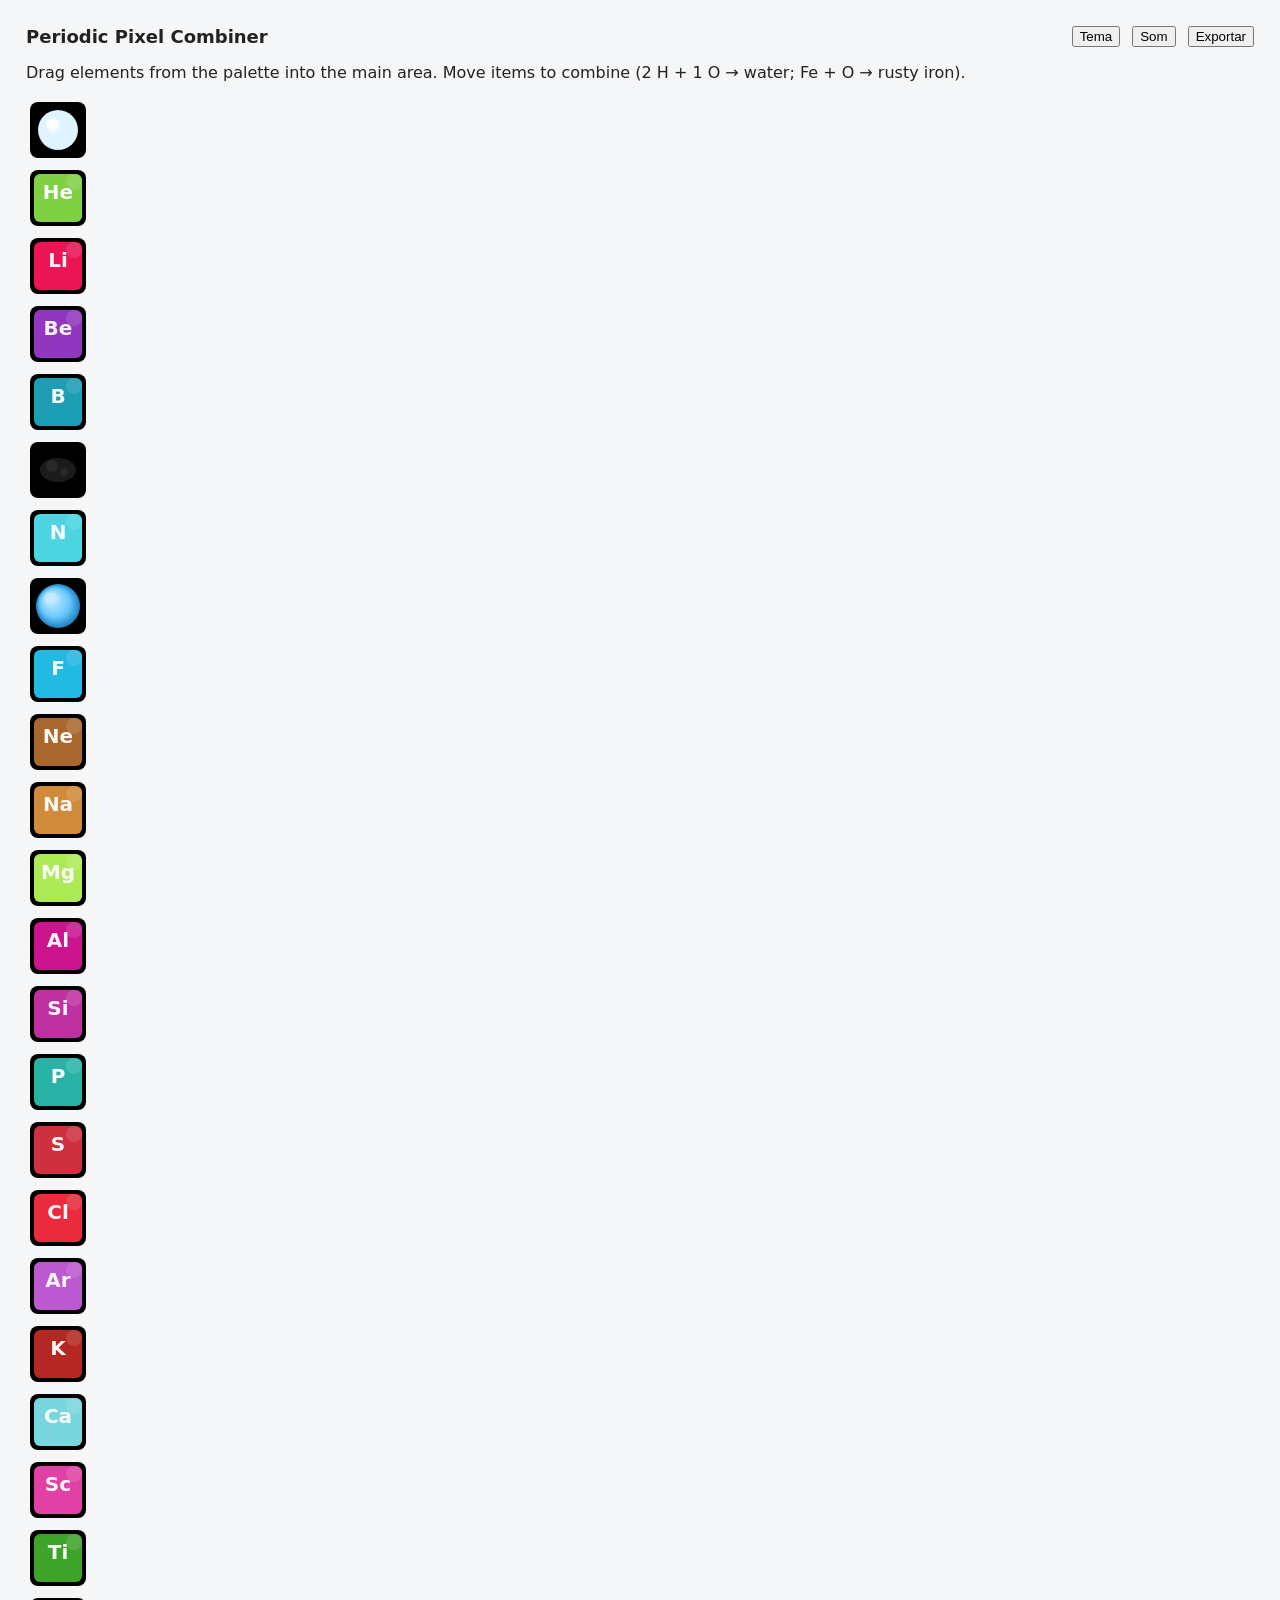
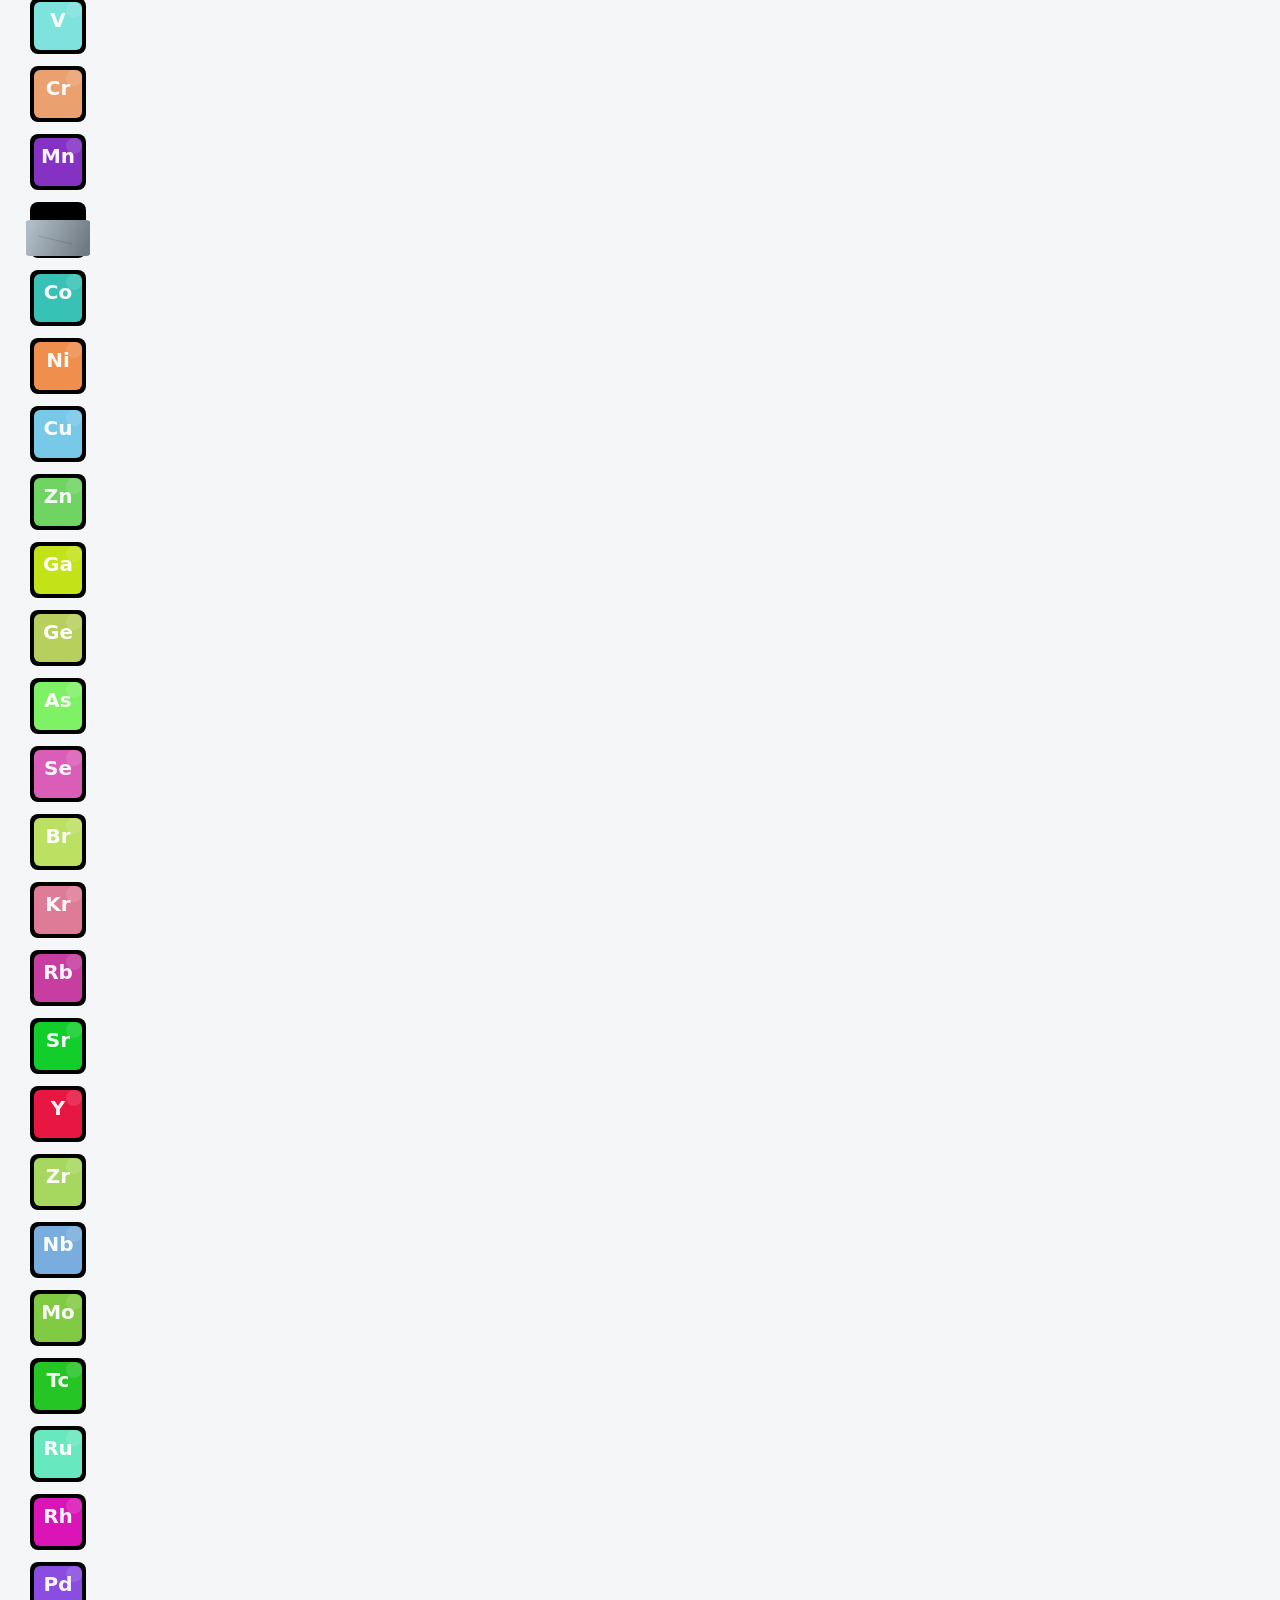
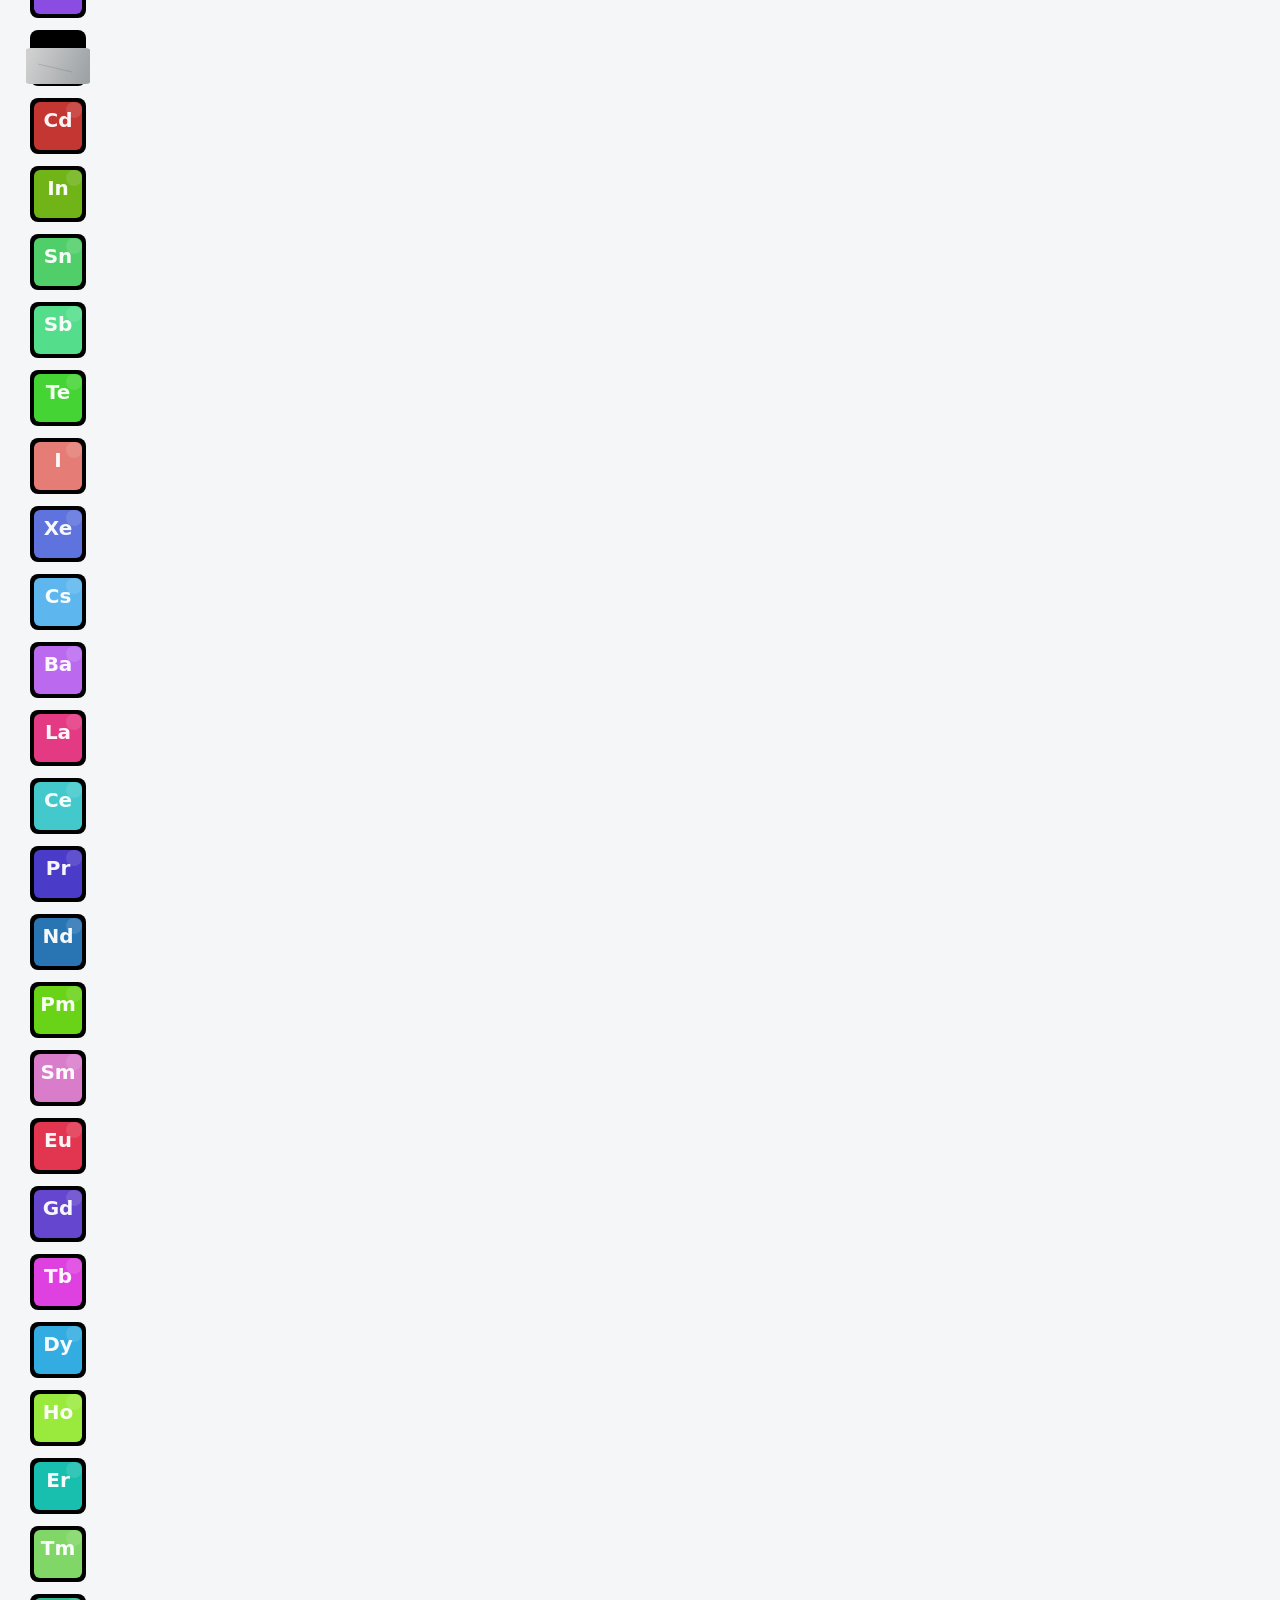
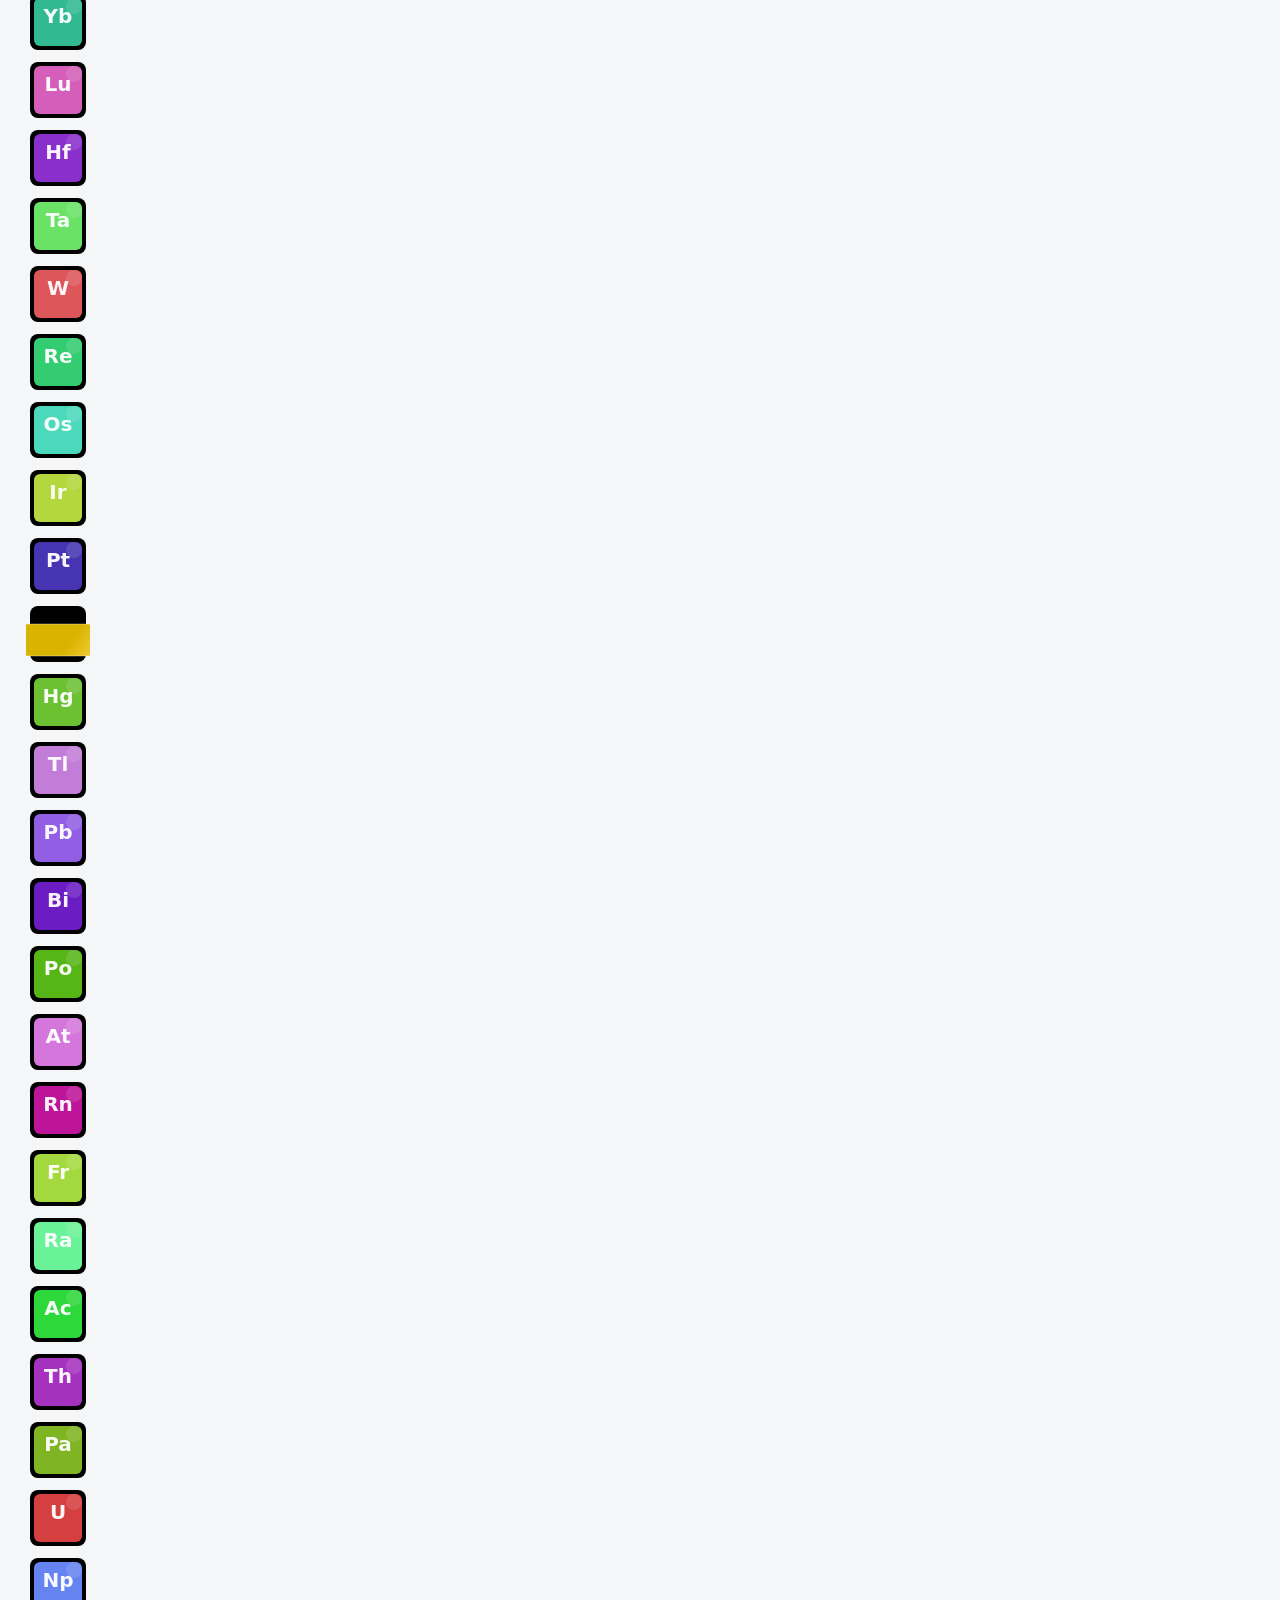
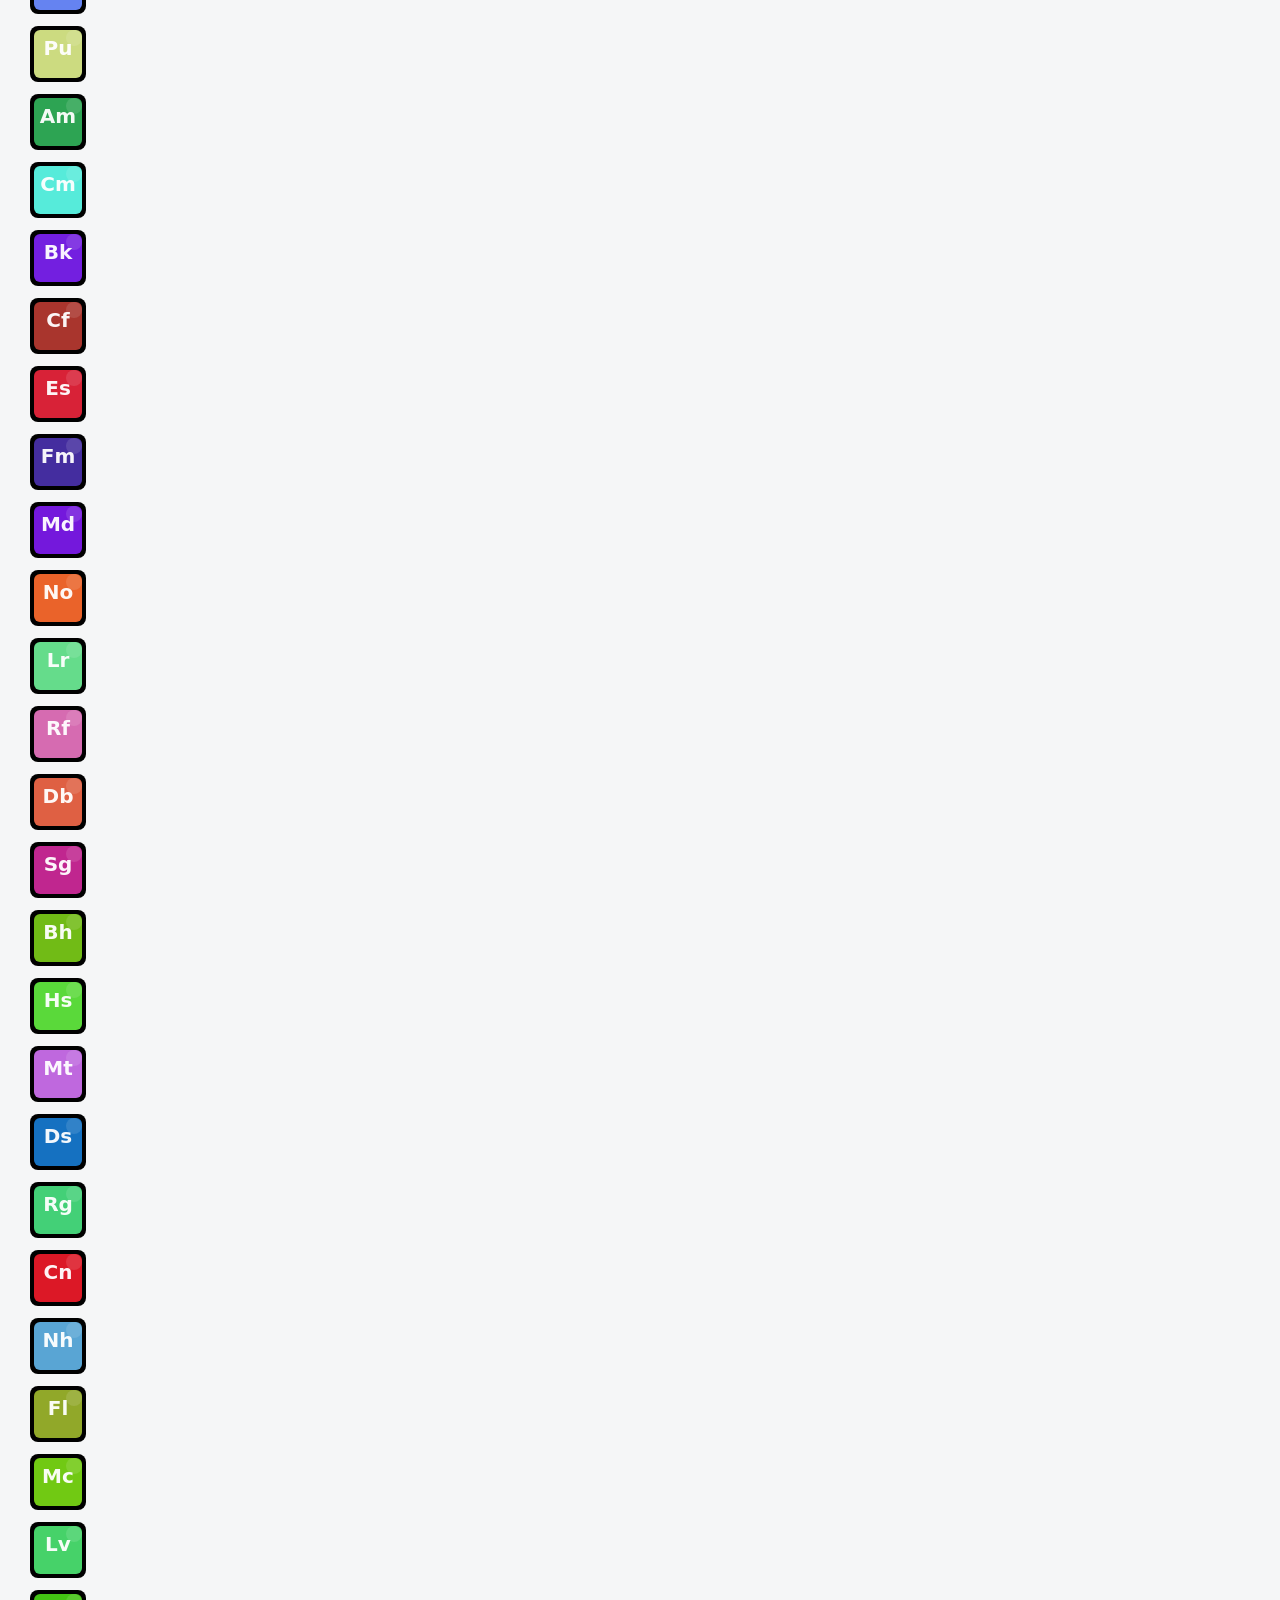
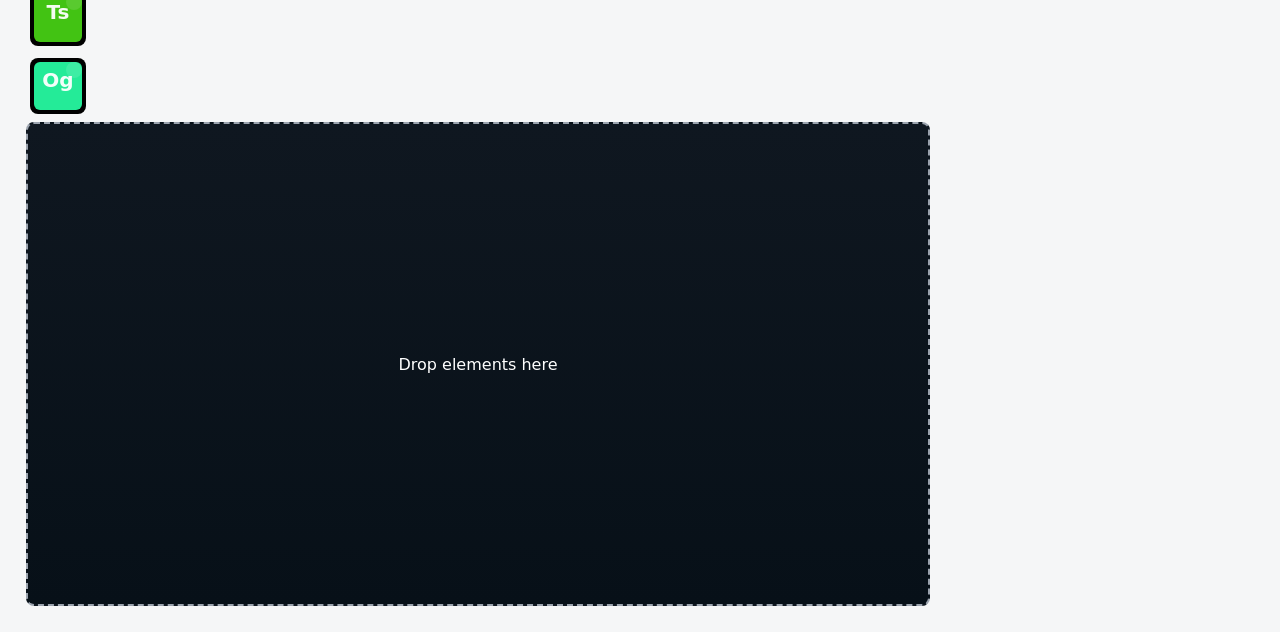
<file: index.html>
<!doctype html>
<html>
<head>
  <meta charset="utf-8" />
  <title>Periodic Pixel Combiner - Demo</title>
  <meta name="viewport" content="width=device-width,initial-scale=1" />
  <!-- Use the src stylesheet required by the drag/drop module -->
  <link rel="stylesheet" href="src/styles.css" />
</head>
<body>
  <header style="display:flex;align-items:center;gap:12px;margin-bottom:12px;">
    <h1 style="margin:0;font-size:18px">Periodic Pixel Combiner</h1>
    <div style="flex:1"></div>
    <button id="themeToggle" class="btn ghost">Tema</button>
    <button id="soundToggle" class="btn ghost">Som</button>
    <button id="exportBtn" class="btn">Exportar</button>
  </header>

  <p>Drag elements from the palette into the main area. Move items to combine (2 H + 1 O → water; Fe + O → rusty iron).</p>

  <div id="palette" class="palette" aria-label="Element palette"></div>

  <div id="main" class="main" aria-label="Drop area">Drop elements here</div>

  <!-- load the drag/drop module (must be served over HTTP for modules to load) -->
  <script type="module" src="src/drag-drop.js" defer></script>
</body>
</html>
</file>
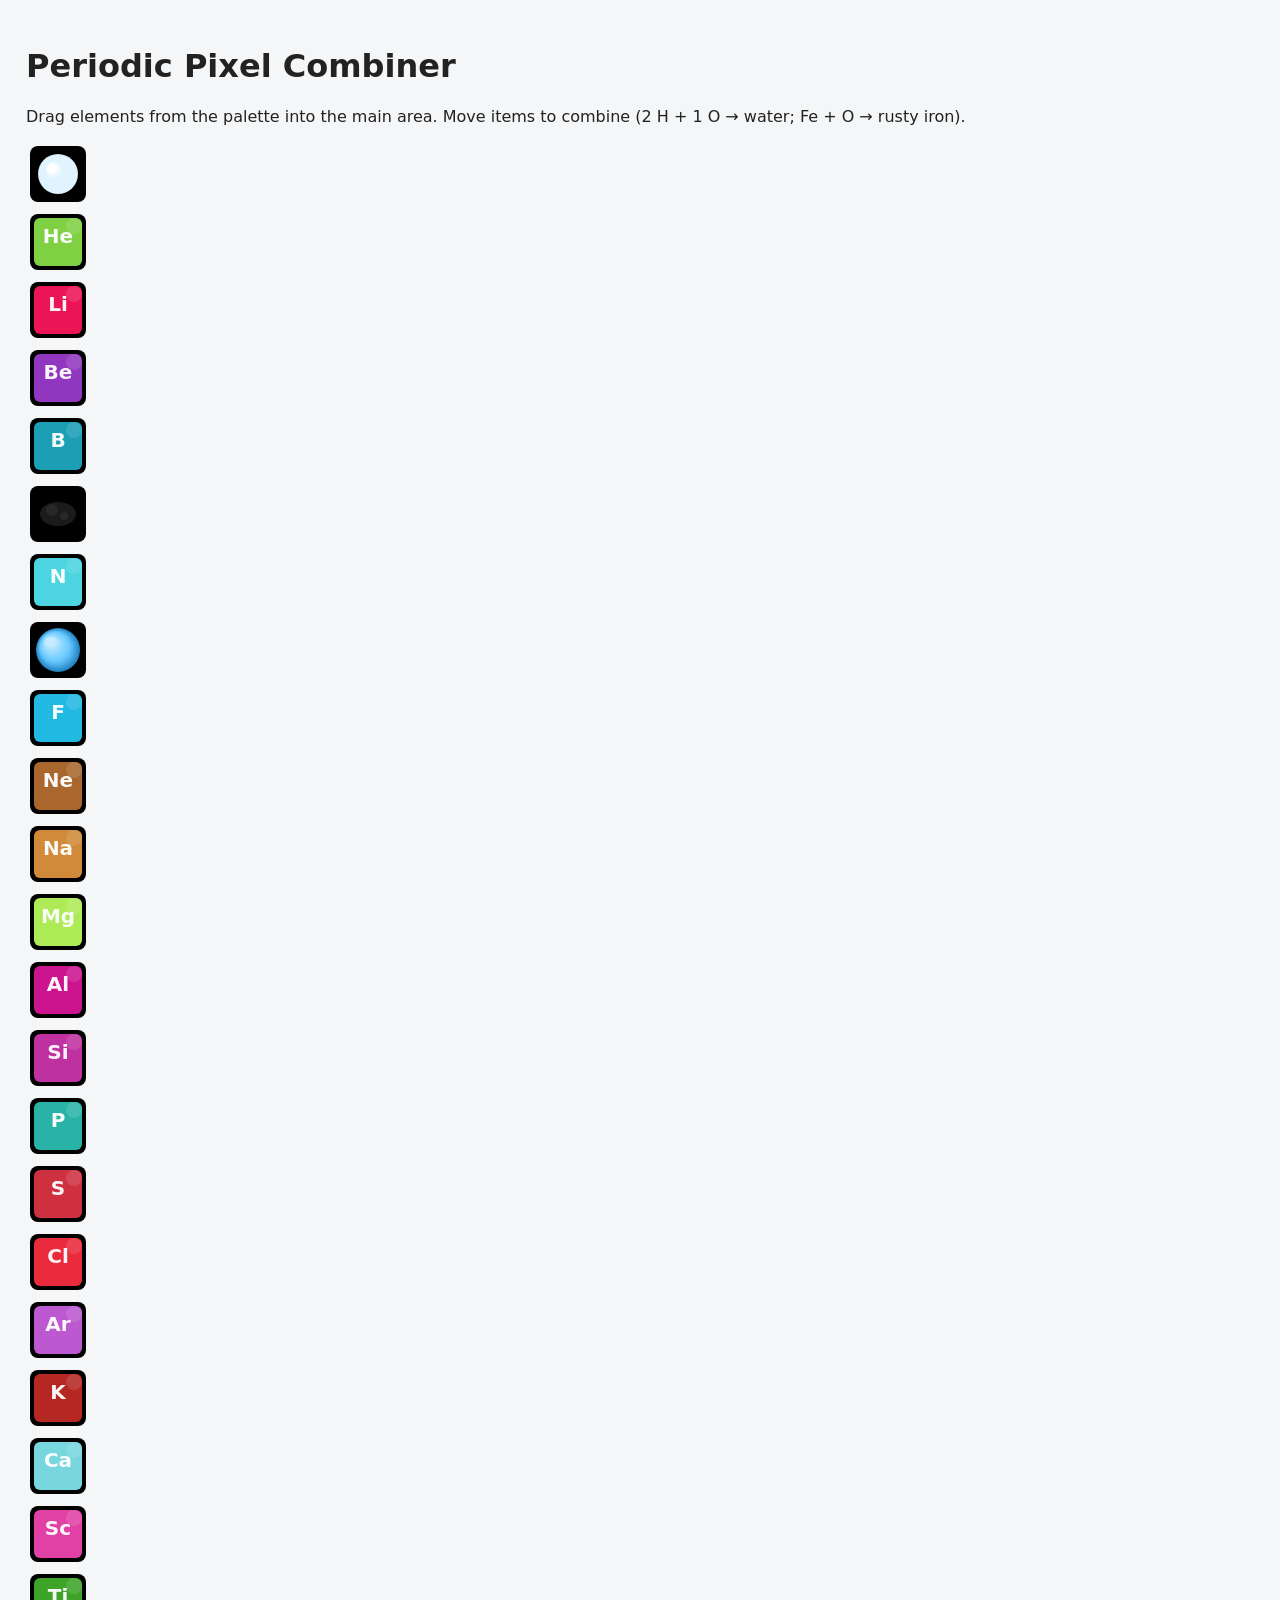
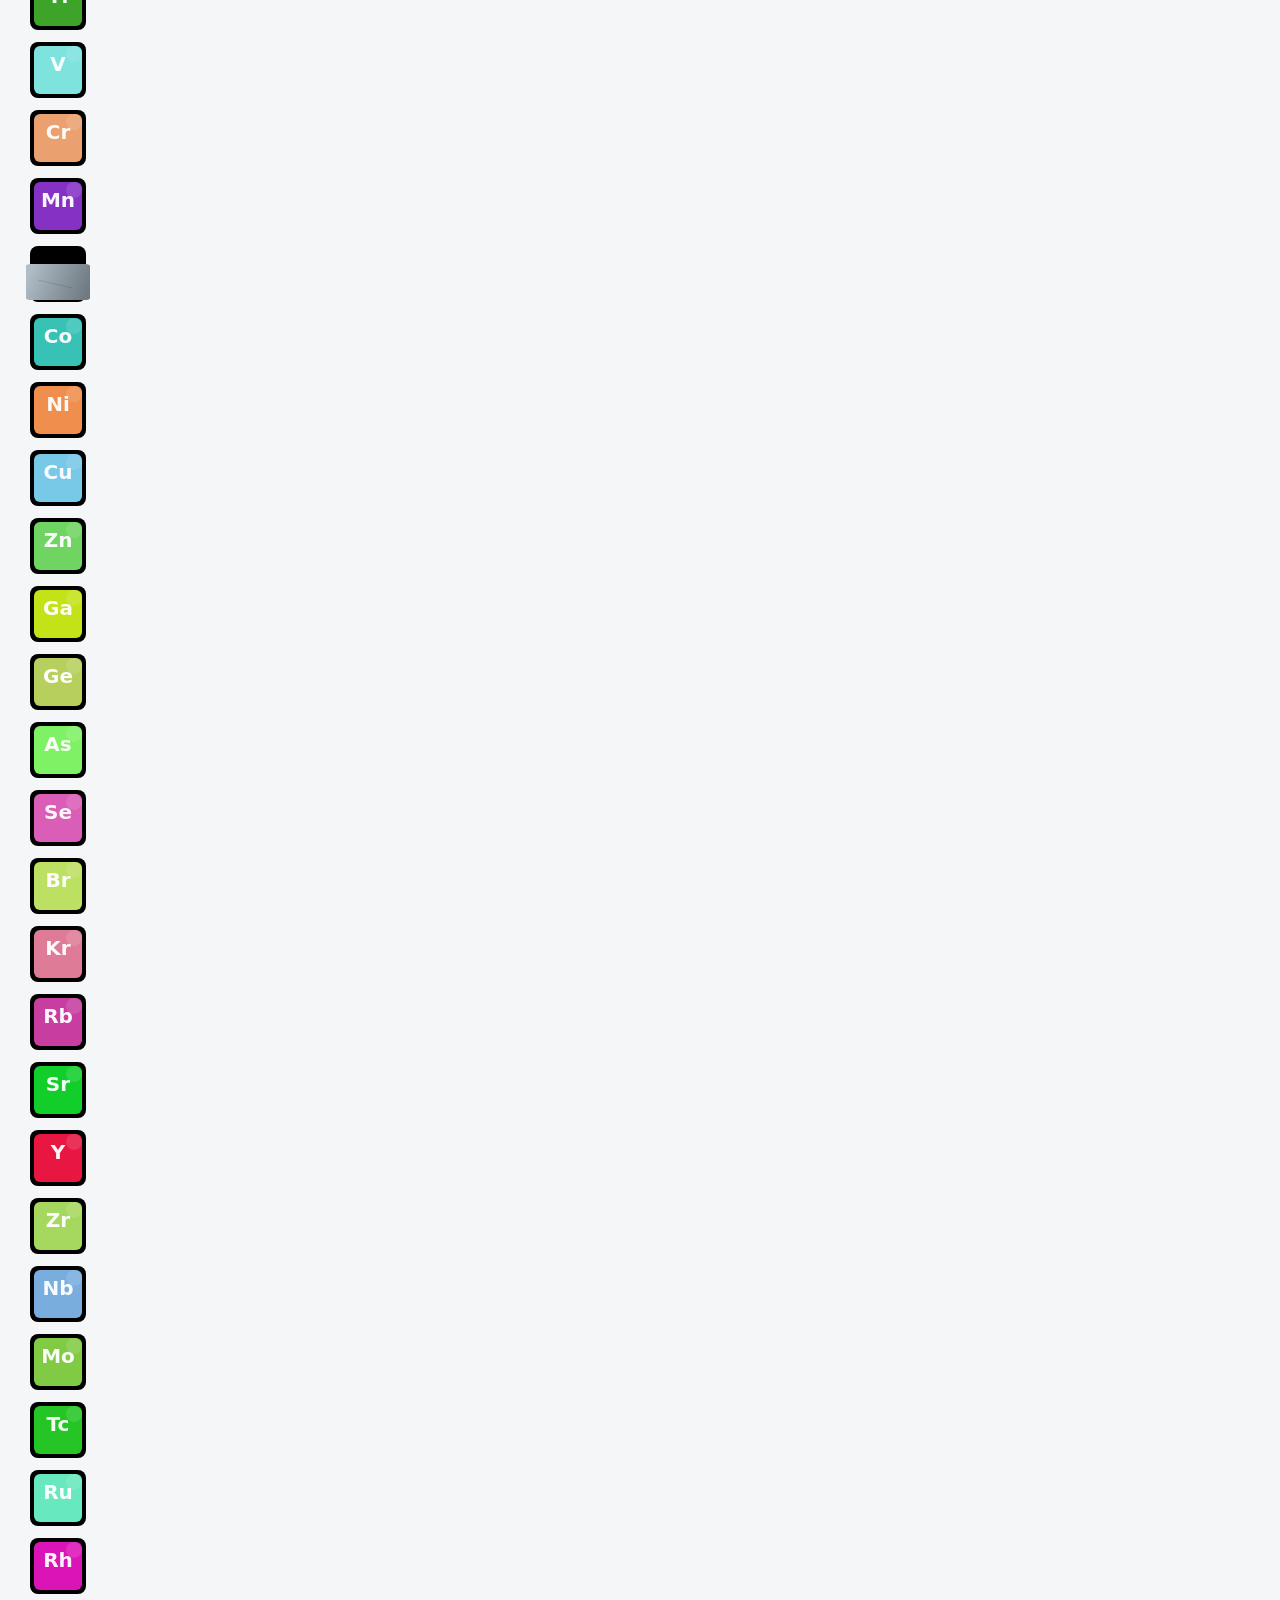
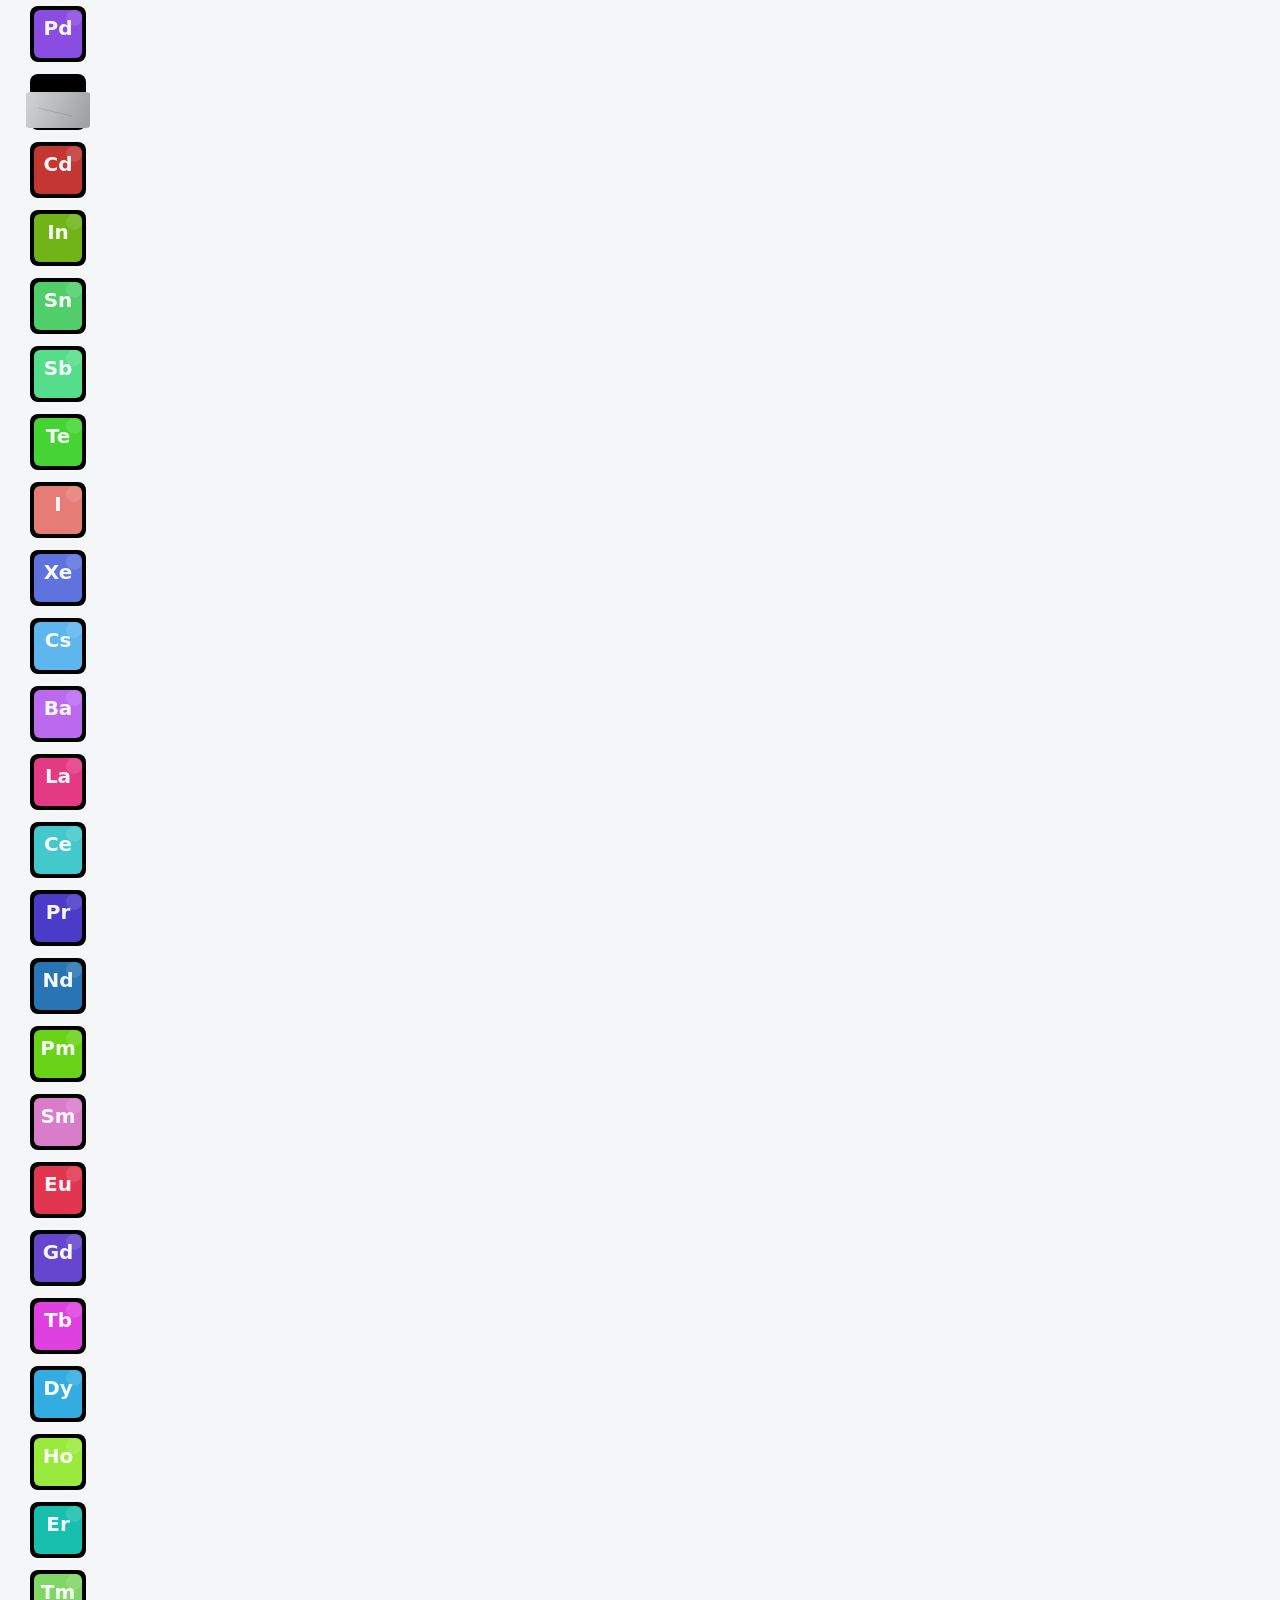
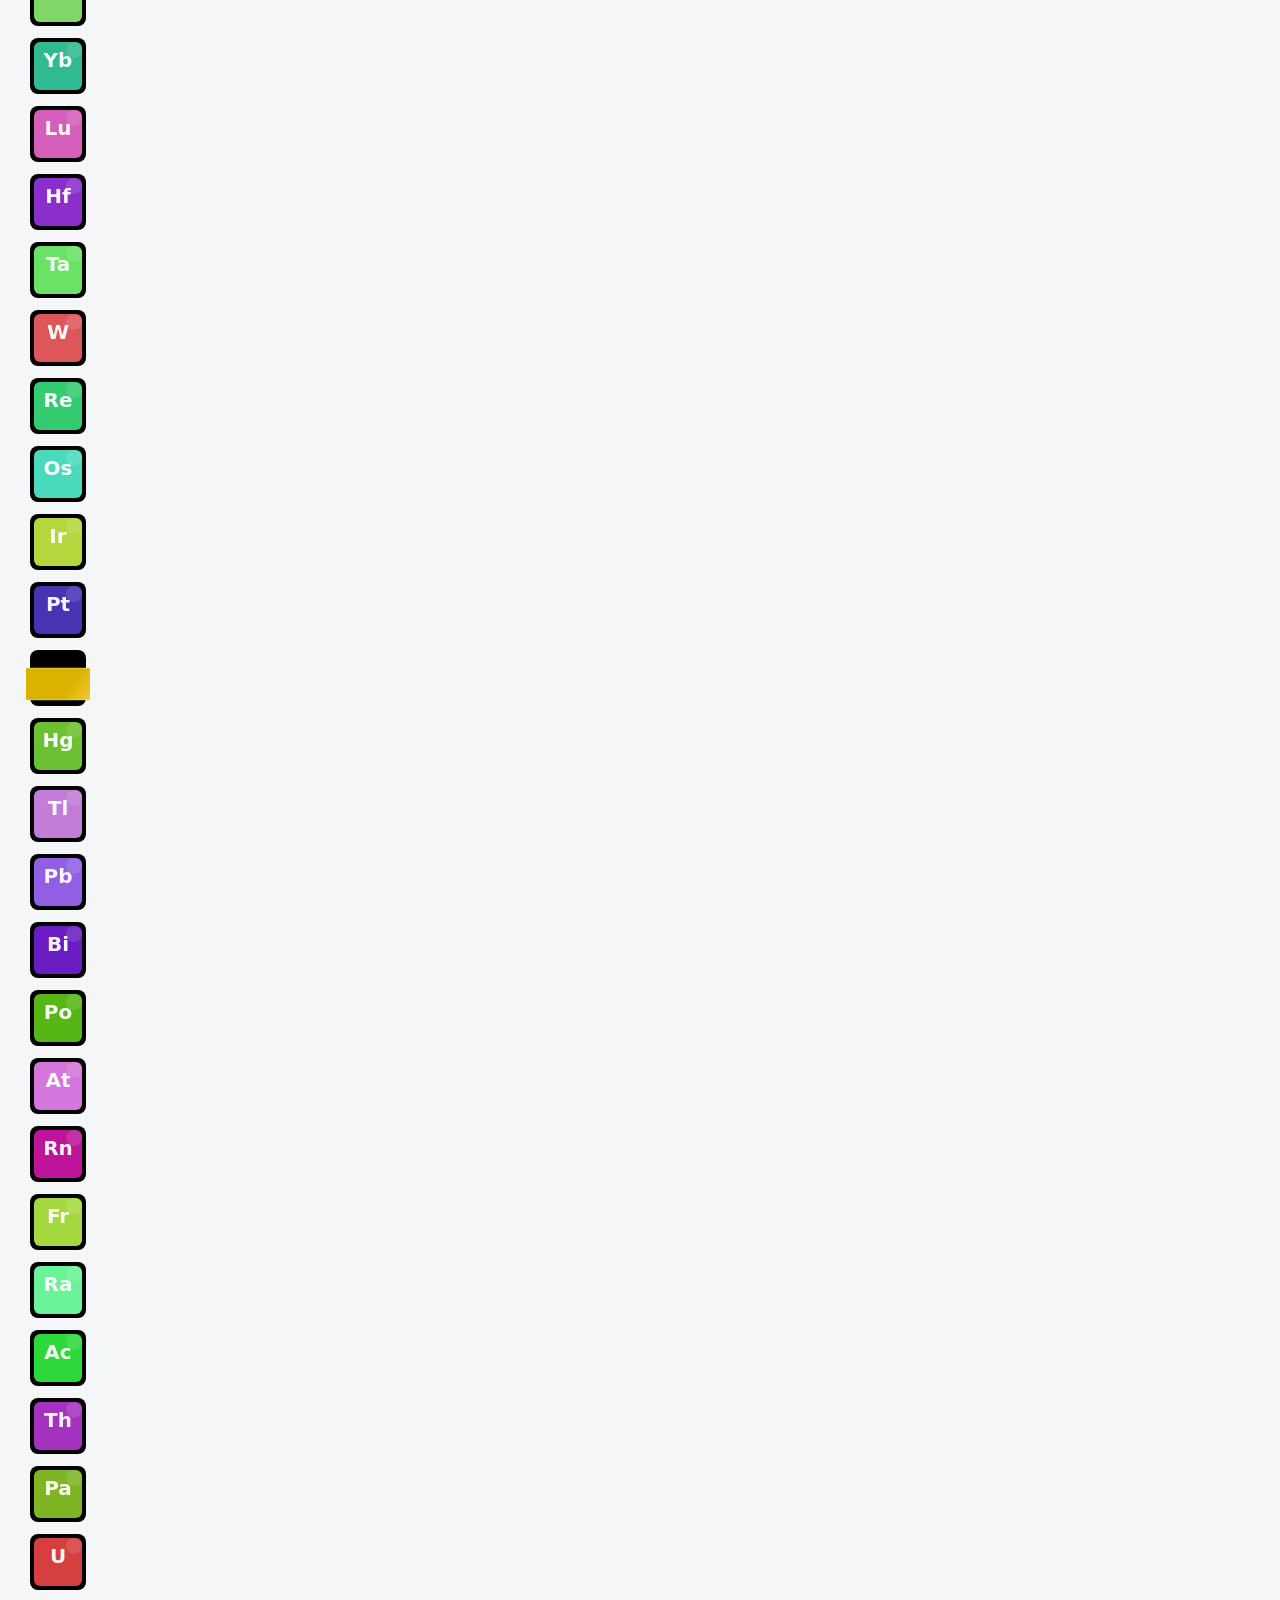
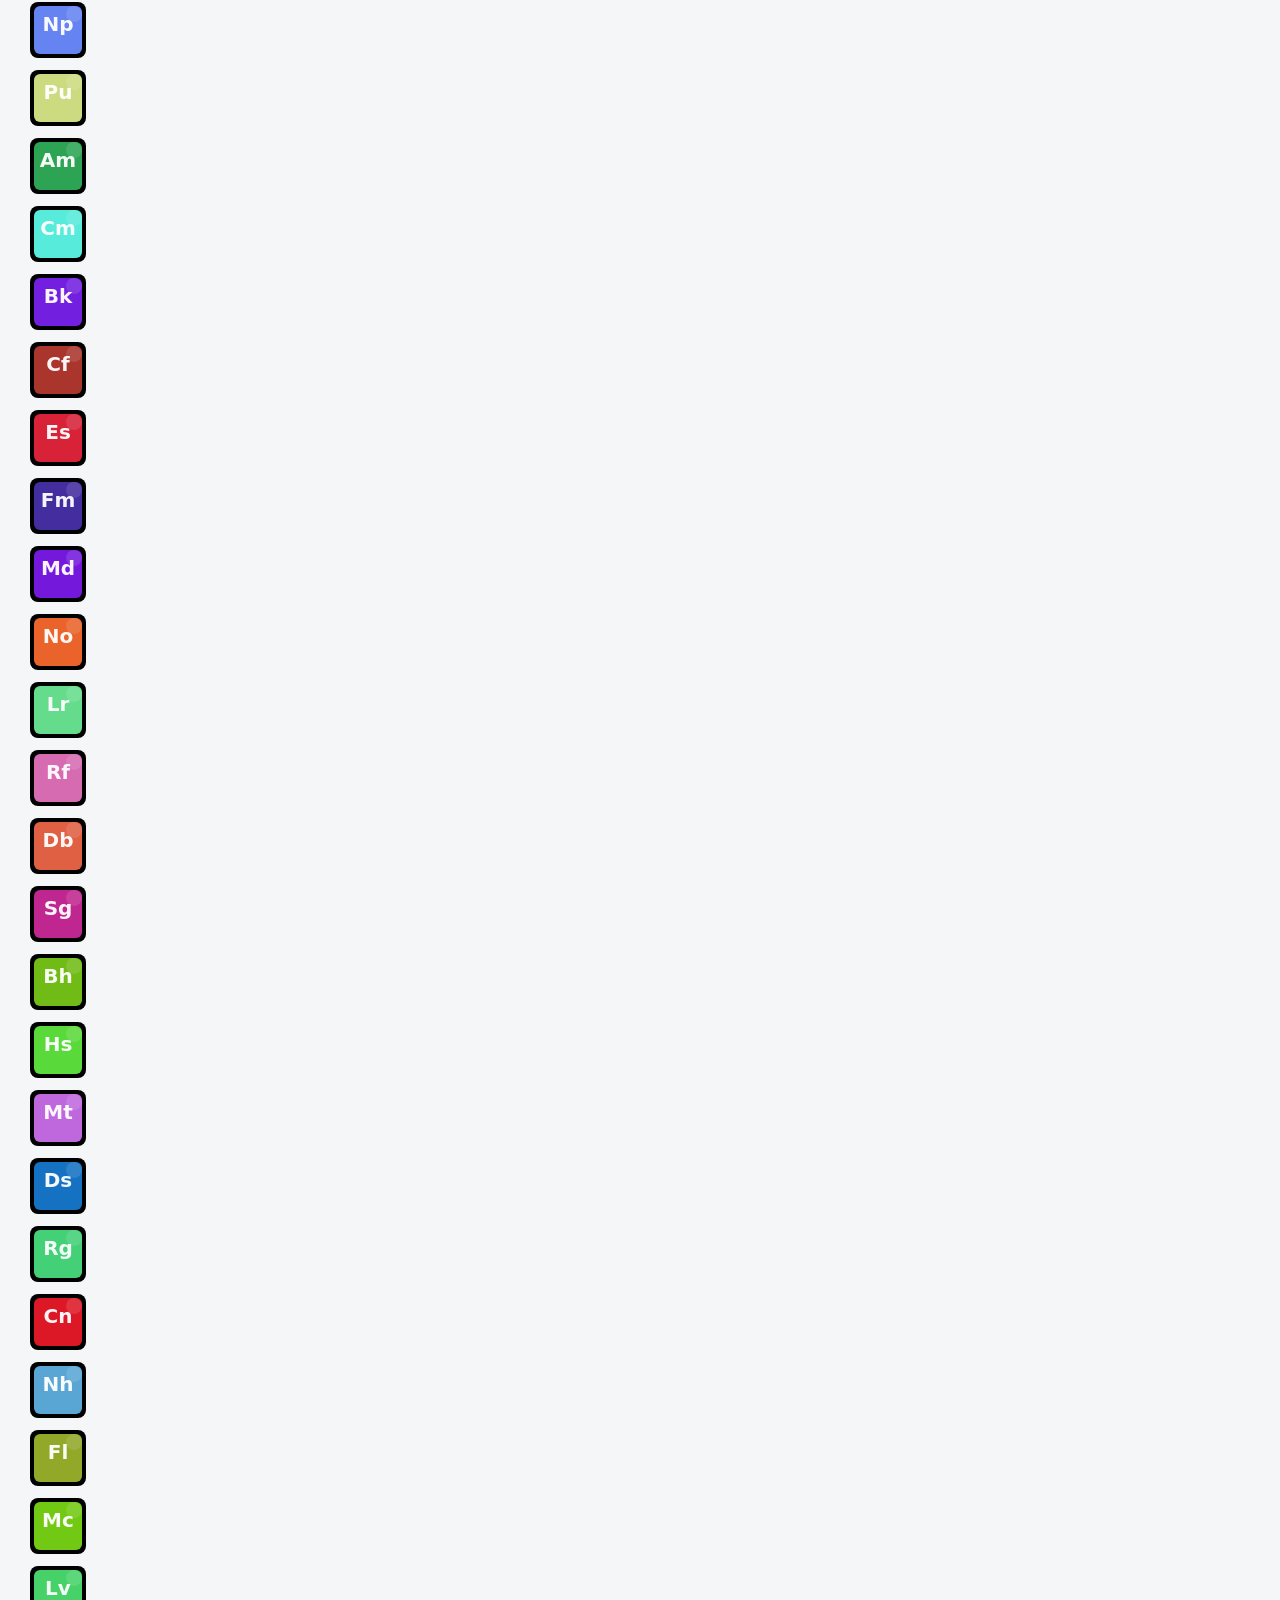
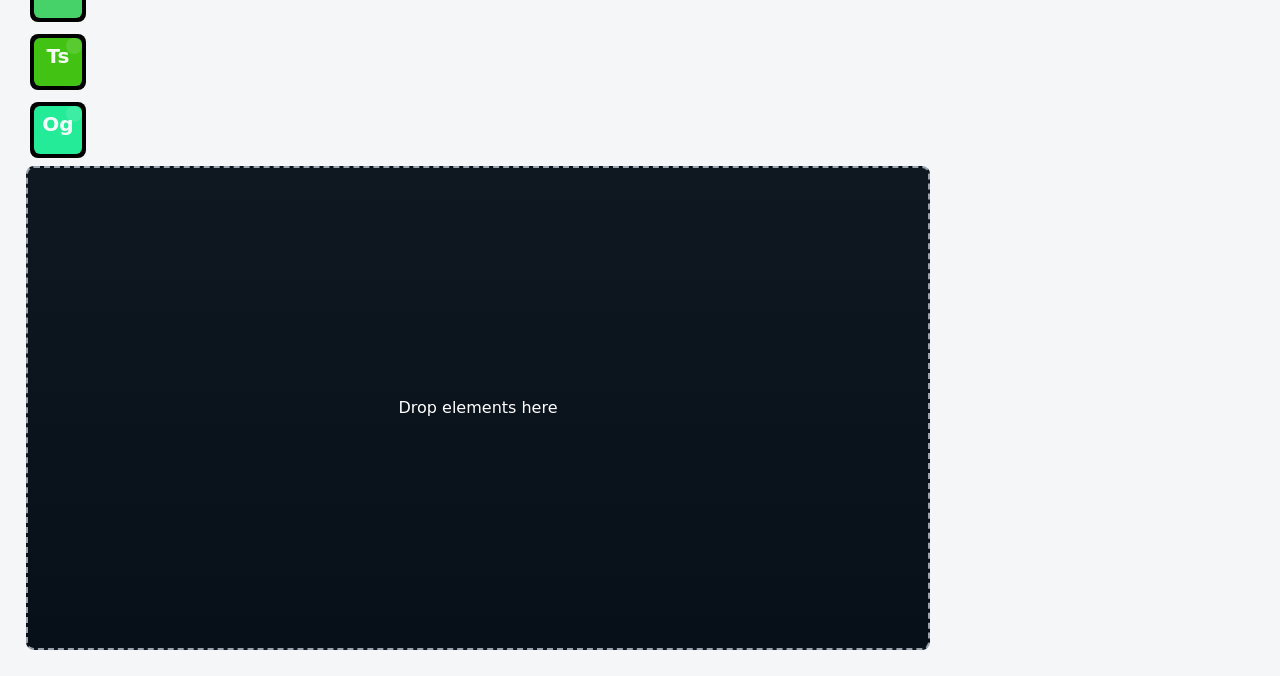
<file: public_index.html>
<!doctype html>
<html>
<head>
  <meta charset="utf-8" />
  <title>Periodic Pixel Combiner - Demo</title>
  <meta name="viewport" content="width=device-width,initial-scale=1" />
  <!-- point to the actual stylesheet used by the demo -->
  <link rel="stylesheet" href="src/styles.css" />
</head>
<body>
  <h1>Periodic Pixel Combiner</h1>
  <p>Drag elements from the palette into the main area. Move items to combine (2 H + 1 O → water; Fe + O → rusty iron).</p>

  <div id="palette" class="palette" aria-label="Element palette"></div>

  <div id="main" class="main" aria-label="Drop area">Drop elements here</div>

  <!-- load the drag/drop module from src and enable ES module imports -->
  <script type="module" src="src/drag-drop.js" defer></script>
</body>
</html>
</file>
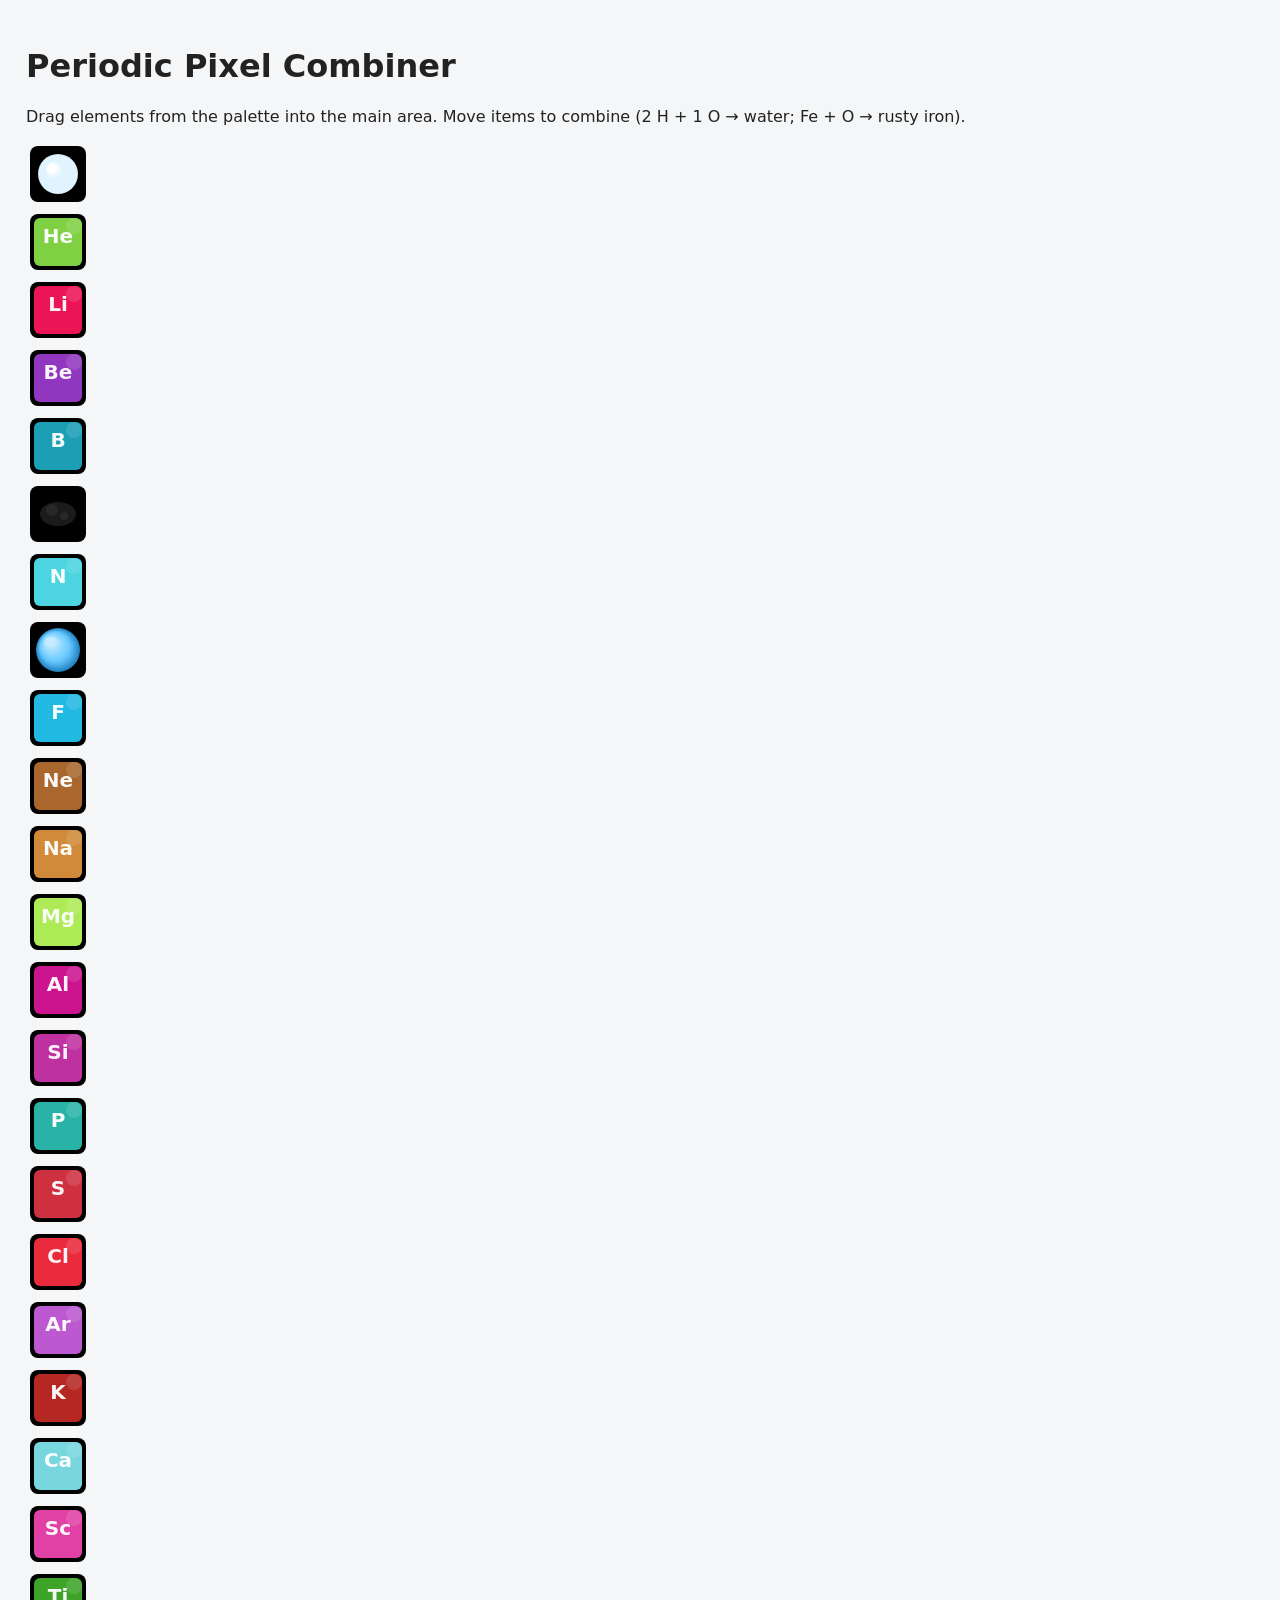
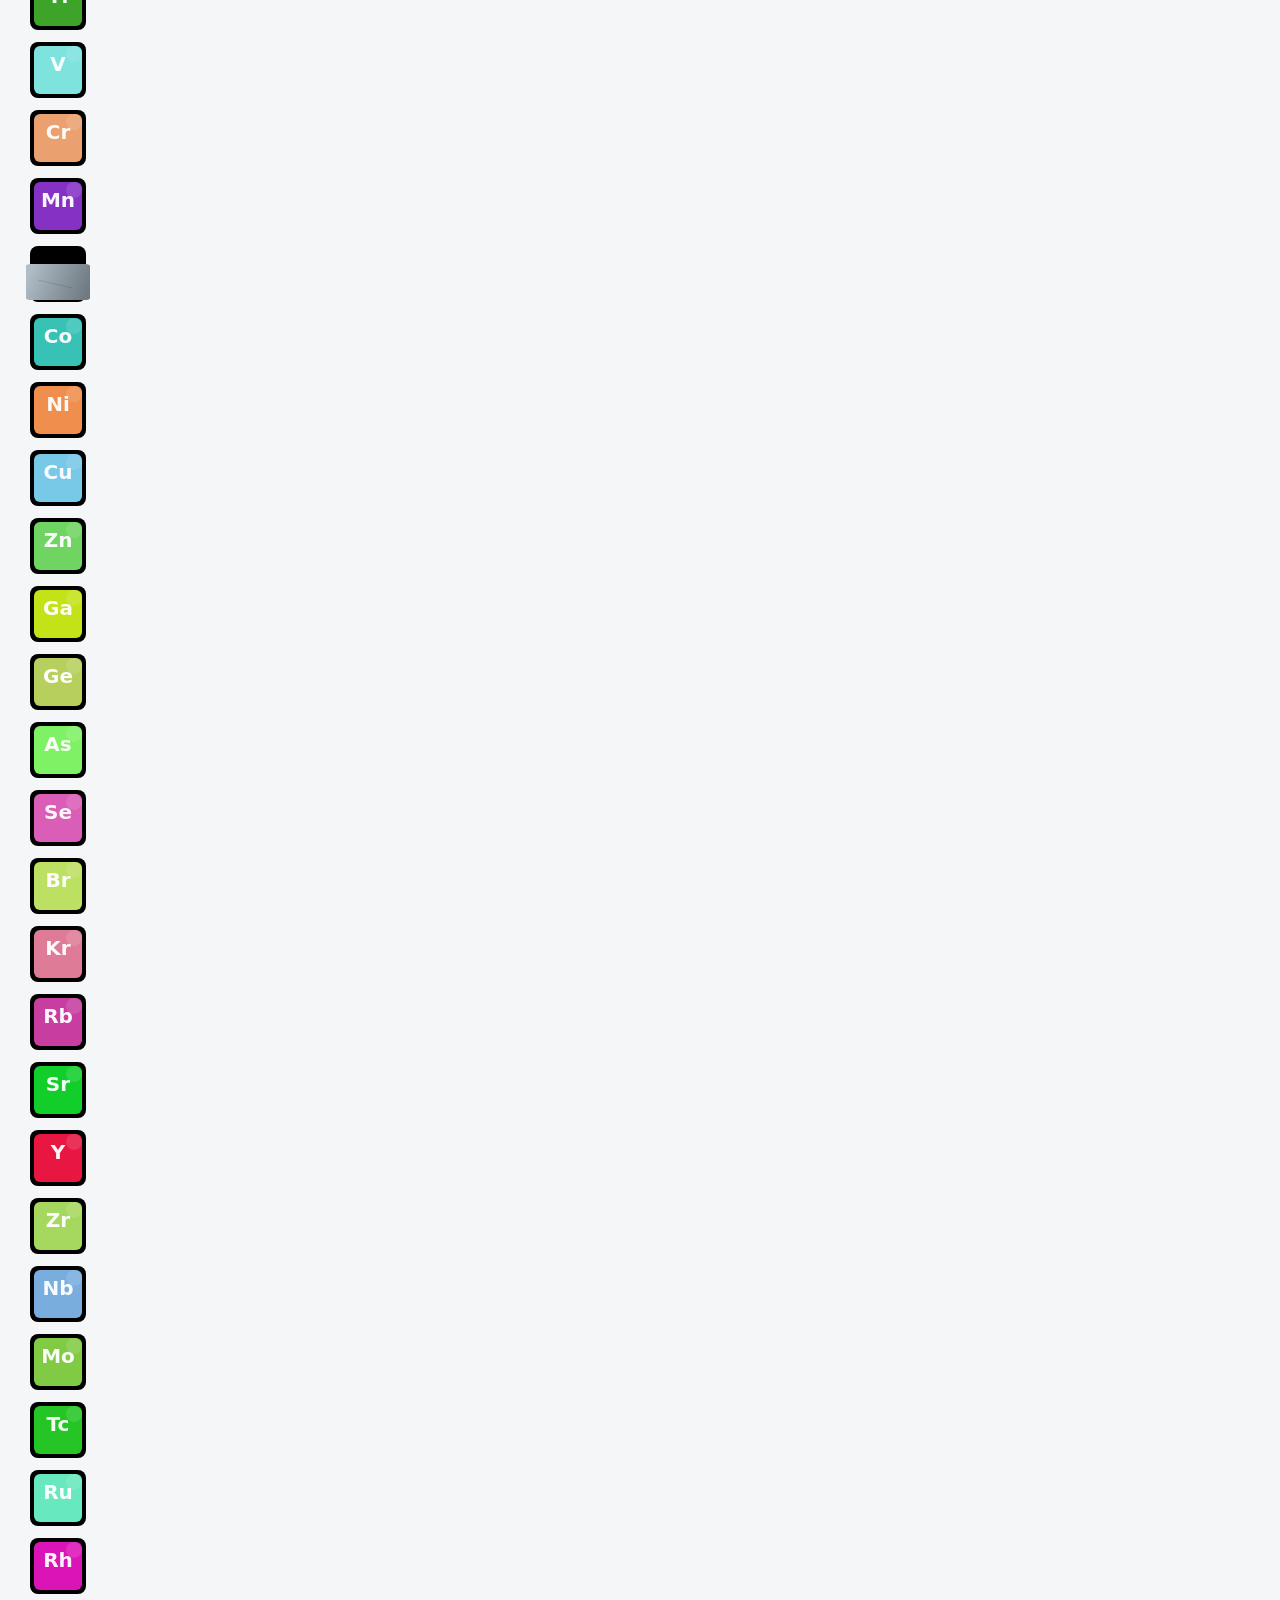
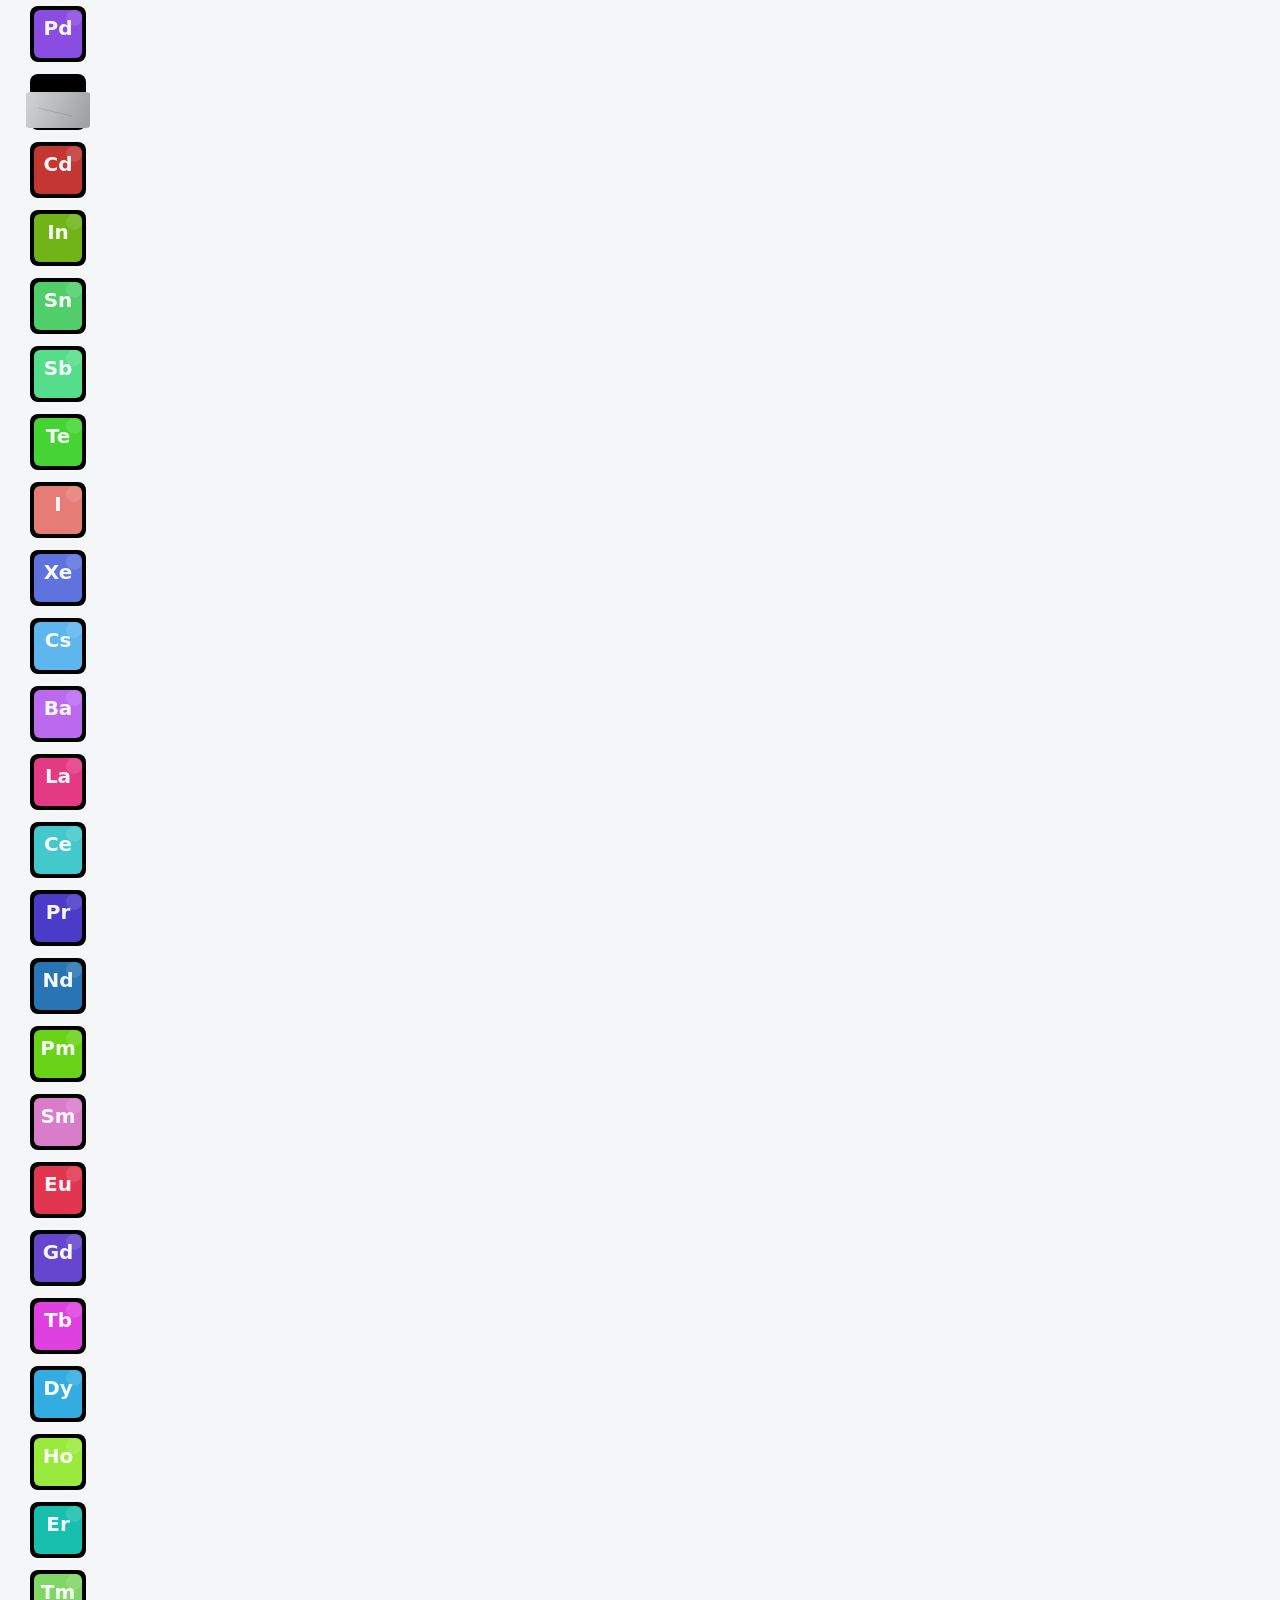
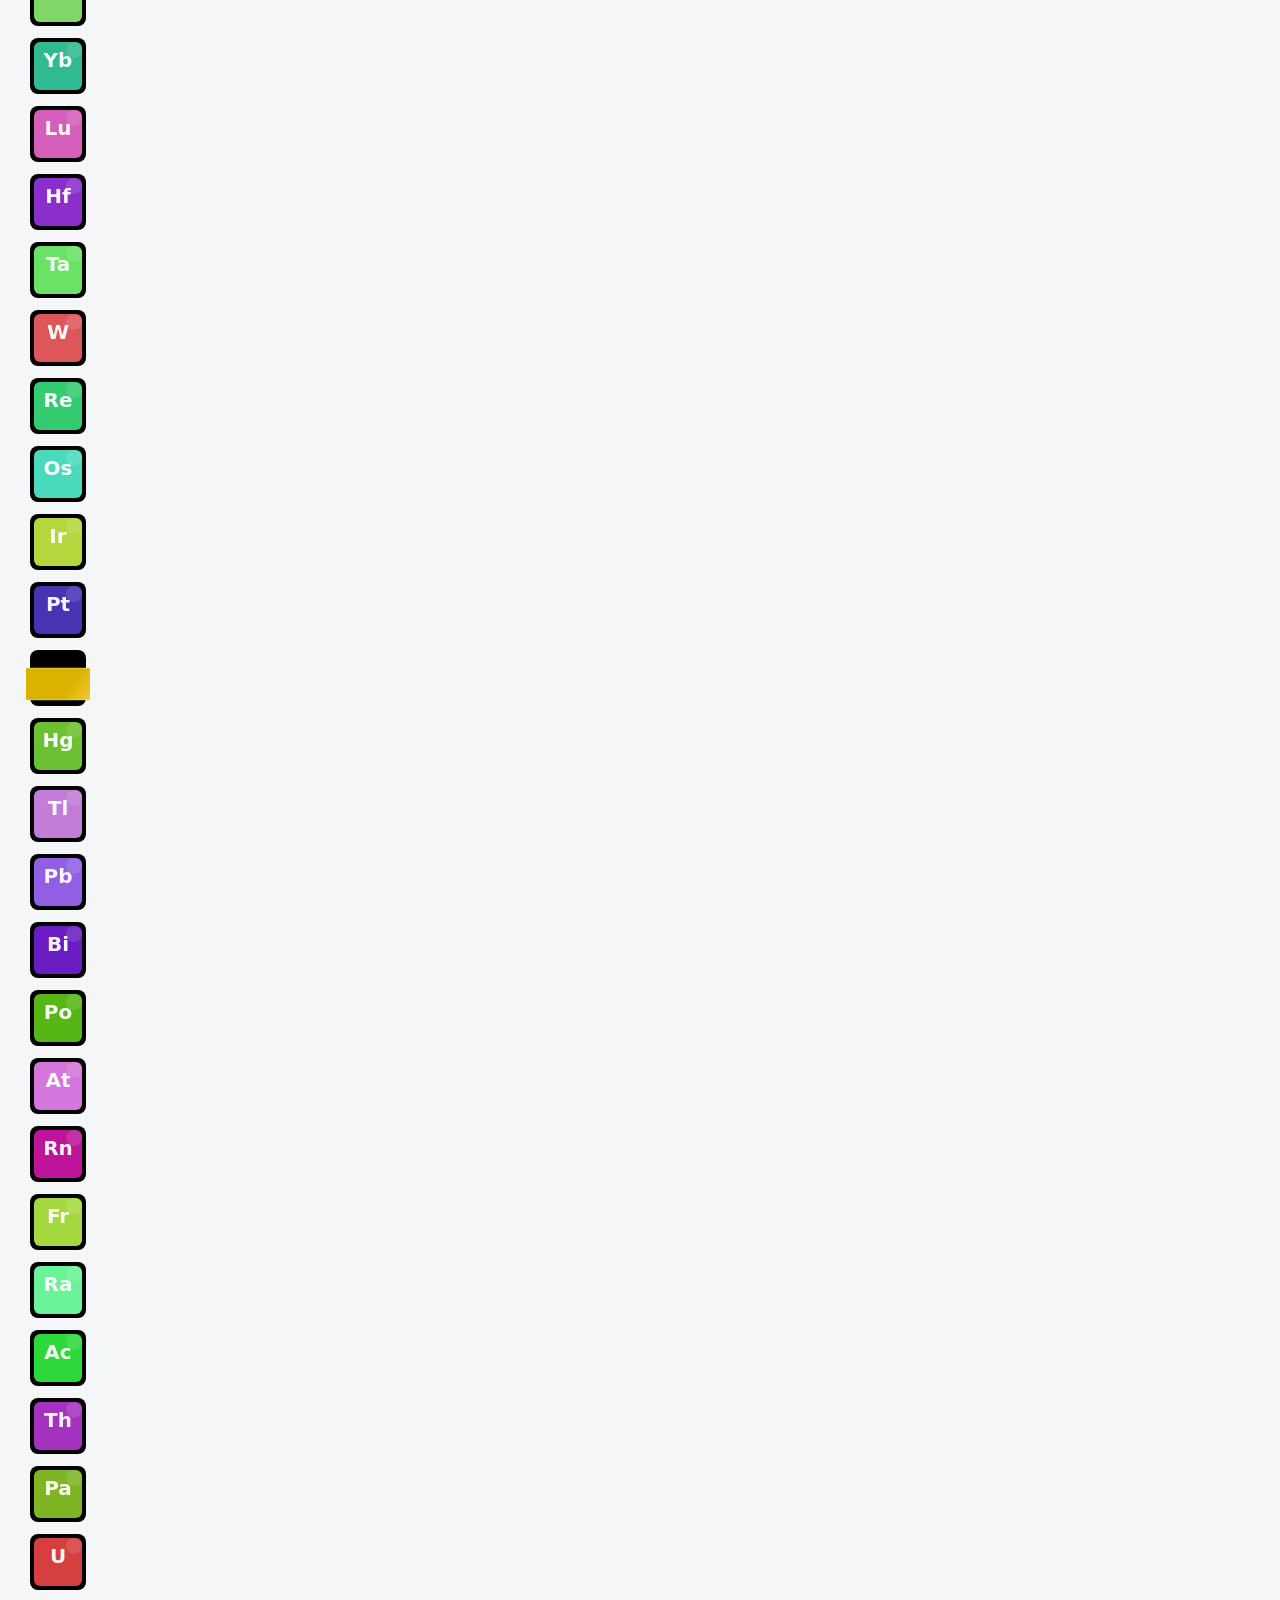
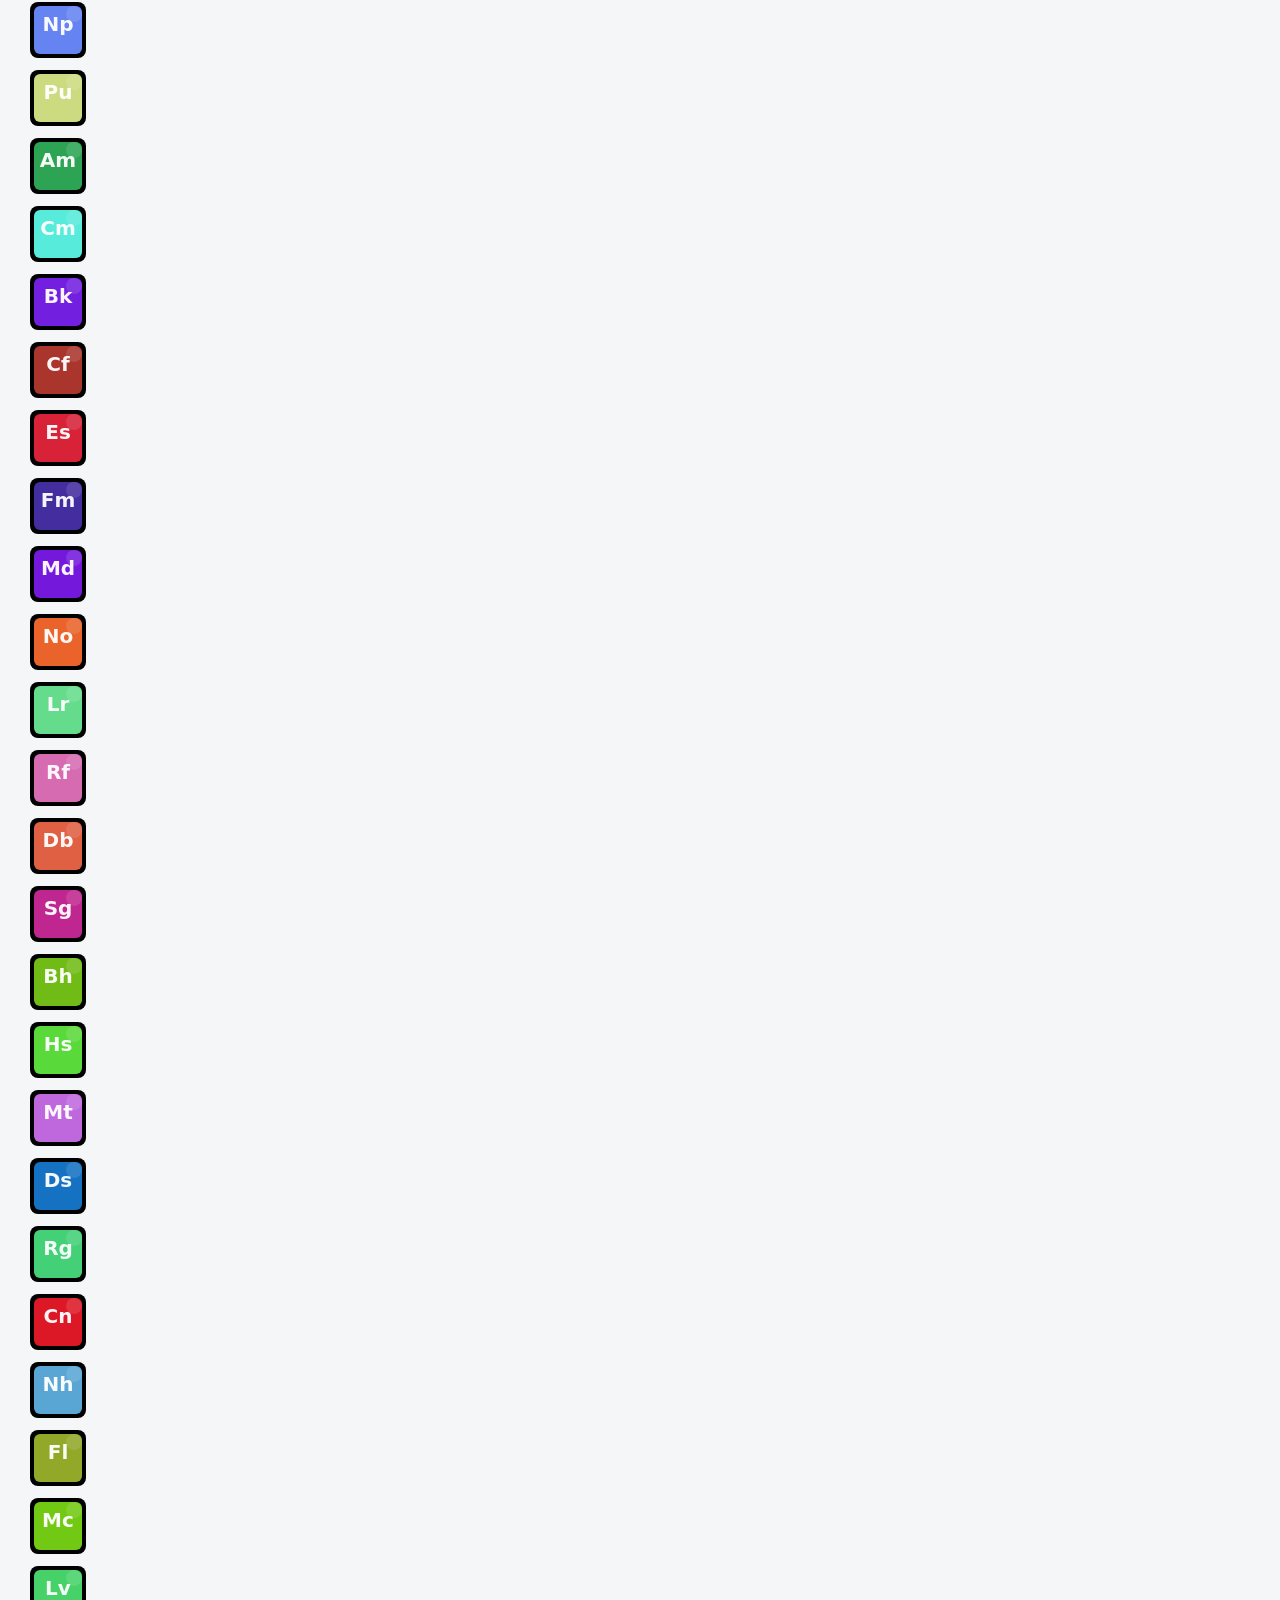
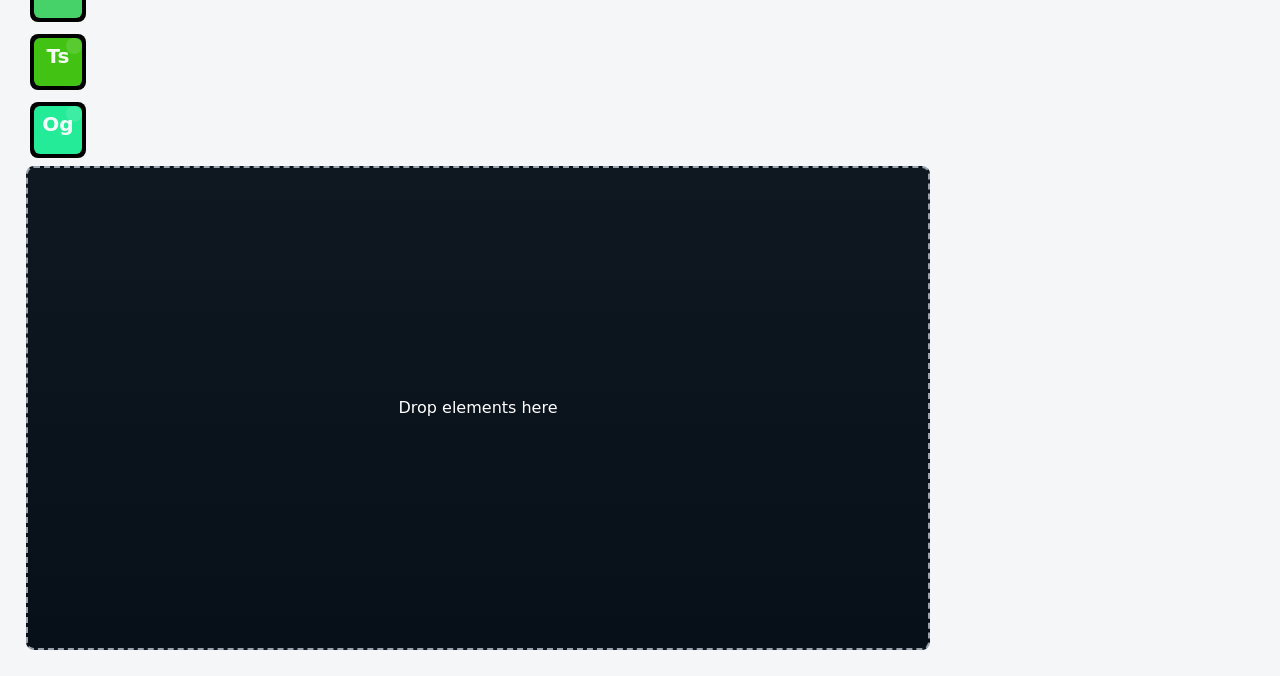
<file: public_index_Version2.html>
<!doctype html>
<html>
<head>
  <meta charset="utf-8" />
  <title>Periodic Pixel Combiner - Demo</title>
  <meta name="viewport" content="width=device-width,initial-scale=1" />
  <link rel="stylesheet" href="../src/styles.css" />
</head>
<body>
  <h1>Periodic Pixel Combiner</h1>
  <p>Drag elements from the palette into the main area. Move items to combine (2 H + 1 O → water; Fe + O → rusty iron).</p>

  <div id="palette" class="palette" aria-label="Element palette"></div>

  <div id="main" class="main" aria-label="Drop area">Drop elements here</div>

  <script type="module" src="../src/drag-drop.js"></script>
</body>
</html>
</file>
<file: src/styles.css>
/* Simple styles for demo */
body { font-family: system-ui, -apple-system, "Segoe UI", Roboto, "Helvetica Neue", Arial; padding: 18px; background:#f5f6f7; color:#222; }
.periodic { display:flex; gap:8px; margin-bottom:12px; }
.element {
  width:56px; height:56px; border-radius:6px;
  border:1px solid #ccc; display:flex; align-items:center; justify-content:center;
  background:linear-gradient(#fff,#eee); cursor:grab; user-select:none; font-weight:700;
  box-shadow:0 2px 0 rgba(0,0,0,0.04);
}
.main {
  width:900px; height:480px; border:2px dashed #9aa2ad; border-radius:8px;
  background:linear-gradient(#0f1720,#071018); color:#fff; position:relative; overflow:hidden;
  display:flex; align-items:center; justify-content:center;
}
.dropped {
  position:absolute;
  transform:translate(-50%,-50%); pointer-events:auto; touch-action:none;
  will-change:transform, left, top;
}
/* small visual for dropped images when no transparency */
.dropped img { display:block; }
</file>
